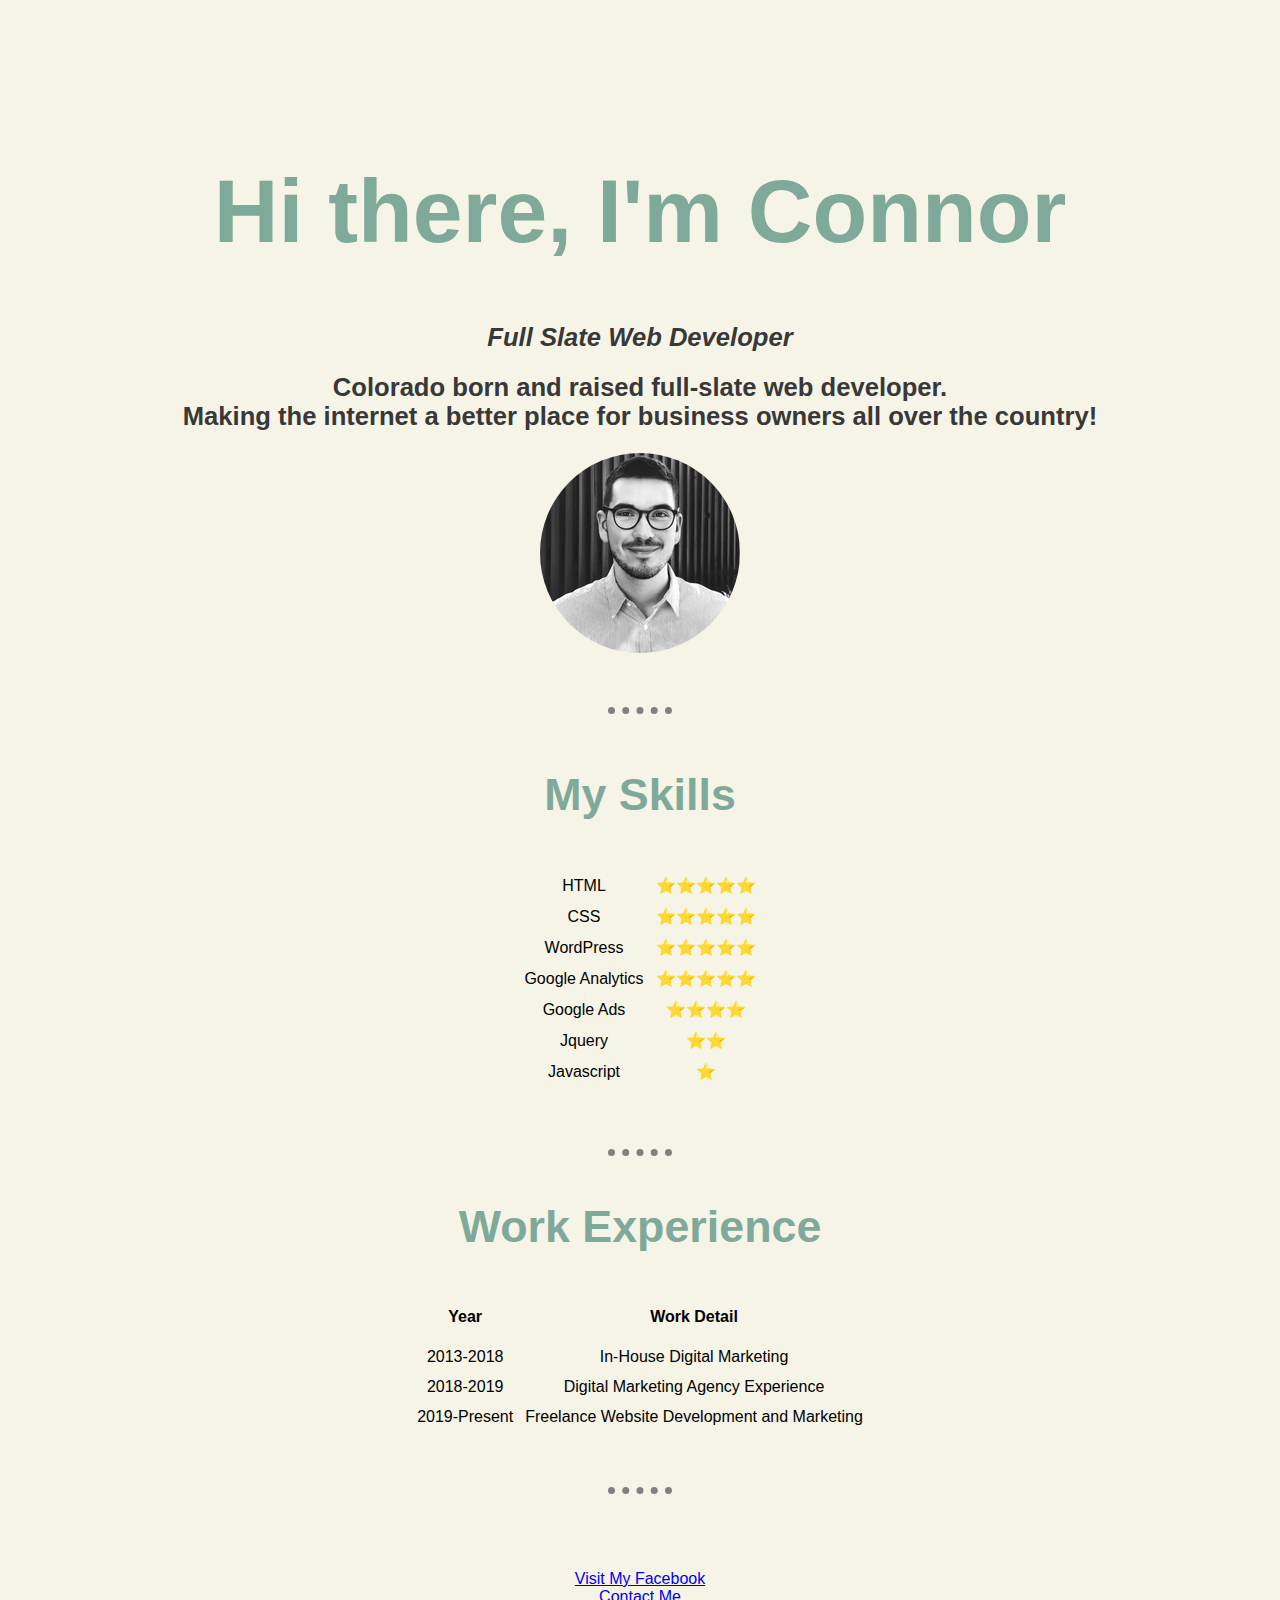
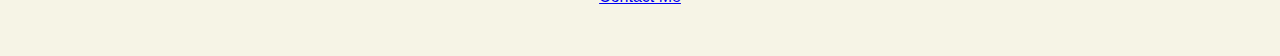
<file: index.html>
<!DOCTYPE html>
<html lang="en" dir="ltr">

<head>
  <meta charset="utf-8">
  <title>Connor's Personal Site</title>
  <link rel="stylesheet" href="StyleSheet.css">



</head>


<body>
  <div class=top-container>
    <h1> Hi there, I'm Connor </h1>
    <h2><em>Full Slate <strong> Web Developer</strong></em></h2>
    <h2> Colorado born and raised full-slate web developer.<br>
      Making the internet a better place for business owners all over the country!</h2>
    <img src="images/Connor-Profile-Picture.jpeg" alt="Connor Profile Picture">
  </div>

  <hr attribute:"3" noshade>
  <div class="skills">
    <table>
      <tr>
        <td>
          <h3> My Skills</h3>
          <table cellspacing="10">
            <tr>
              <td>HTML</td>
              <td>⭐⭐⭐⭐⭐</td>
            </tr>
            <tr>
              <td>CSS</td>
              <td>⭐️⭐️⭐️⭐️⭐️</td>
            </tr>
            <tr>
              <td>WordPress</td>
              <td>⭐️⭐️⭐️⭐️⭐️</td>
            </tr>
            <tr>
              <td>Google Analytics</td>
              <td>⭐️⭐️⭐️⭐️⭐️</td>
            </tr>
            <tr>
              <td>Google Ads</td>
              <td>⭐️⭐️⭐️⭐️</td>
            </tr>
            <tr>
              <td>Jquery</td>
              <td>⭐️⭐️</td>
            </tr>
            <tr>
              <td>Javascript</td>
              <td>⭐️</td>
            </tr>
          </table>
        </td>
      </tr>
      <tr>
        <td></td>
      </tr>
    </table>
  </div>
  <hr attribute="3" noshade>

  <div class="work-experience">

    <h3> Work Experience</h3>
    <table cellspacing="10">
      <tr>
        <thead>
          <th>Year</th>
          <th>Work Detail</th>
        </thead>
      </tr>
      <tbody>
        <tr>
          <td>2013-2018</td>
          <td> In-House Digital Marketing</td>
        </tr>
        <tr>
          <td>2018-2019 </td>
          <td> Digital Marketing Agency Experience </td>
        </tr>
        <tr>
          <td>2019-Present</td>
          <td> Freelance Website Development and Marketing </td>
        </tr>
      </tbody>
      <tfoot>
      </tfoot>
    </table>
  </div>
  <hr attribute="3" noshade>
  <br>
  <div class="links">
    <a href="https://www.facebook.com">Visit My Facebook</a>
    <br>
    <a href="contact.html">Contact Me</a>
  </div>
</body>

</html>
</file>
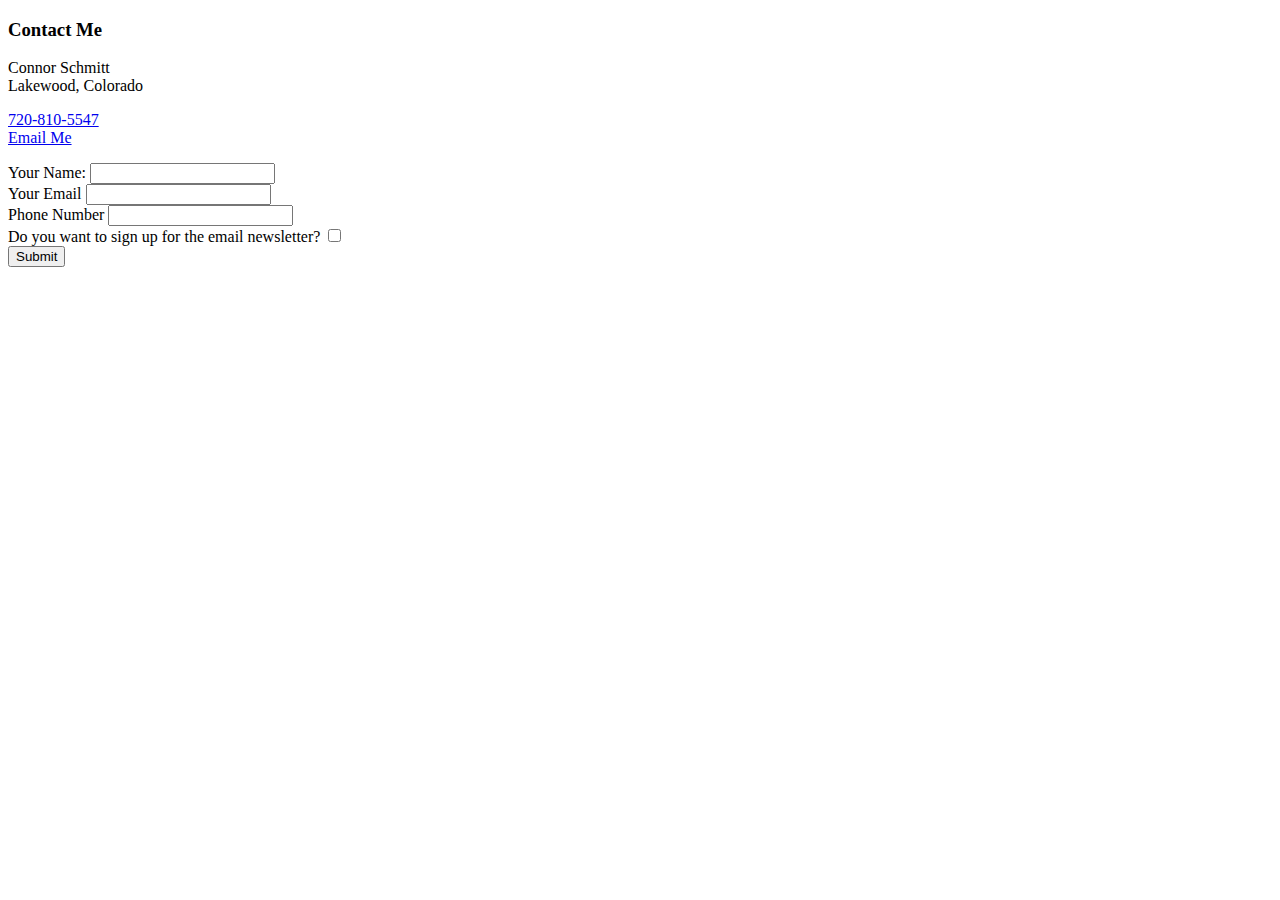
<file: Contact.html>
<!DOCTYPE html>
<html lang="en" dir="ltr">

<head>
  <meta charset="utf-8">
  <title>Contact Me</title>
</head>

<body>
  <h3>Contact Me</h3>
    <p>Connor Schmitt
      <br>
      Lakewood, Colorado</p>
    <a href="tel:7208105547">720-810-5547</a>
    <br>
    <a href="mailto:connorschmitt@gmail.com">Email Me</a></p>

<form class="" action="index.html" method="post">
  <label> Your Name:</label>
  <input type="text" name="name" id="name" required><br>
  <label> Your Email </label>
  <input type="email" name="email" required><br>
  <label> Phone Number</label>
  <input type="tel" name="phone"><br>
  <label> Do you want to sign up for the email newsletter?</label>
  <input type="checkbox" name="Yes"><br>
  <input type="submit">
</form>

</body>

</html>
</file>
<file: StyleSheet.css>
/******Element Selectors******/

body, html{
    margin:0;
    padding:0;
    min-width: 100%;
    float:!none;
}

body {
  background-color: #f6f4e6;
}


a {
  font-family: arial;
}

h1 {
  color:#7fa998;
  display:block;
  font-family: arial;
  font-size:7vw;

}

h2 {
  color: #383838;
  font-family: arial;
  font-size:2vw;
}

h3 {
  color:#7fa998;
  font-size:3.5vw;
  font-family: arial;
}

h4 {
  font-family: arial;
}

p {
  font-family: arial;
  font-size:15px;
}

tr {
  font-family: arial;
}

hr {
  border-style: none;
  border-top-style: dotted;
  border-color: grey;
  background-color:#f6f4e6;
  border-width: 7px;
  margin-top: 50px;
  width: 5%;
}

img {
  border-radius: 50%;
  display:inline-block;
}

table {
  float:  !none;
  min-width:100%;
  display:inline;

}


/******Class Selectors******/
.top-container {
  display:relative;
  padding-top:100px;
  text-align:center;

}

.skills {
  display:relative;
  text-align:center;

}

.work-experience
{
  display:relative;
  text-align:center;

}

.links
{
  display:relative;
  text-align:center;
  margin: 50px;
}
</file>
